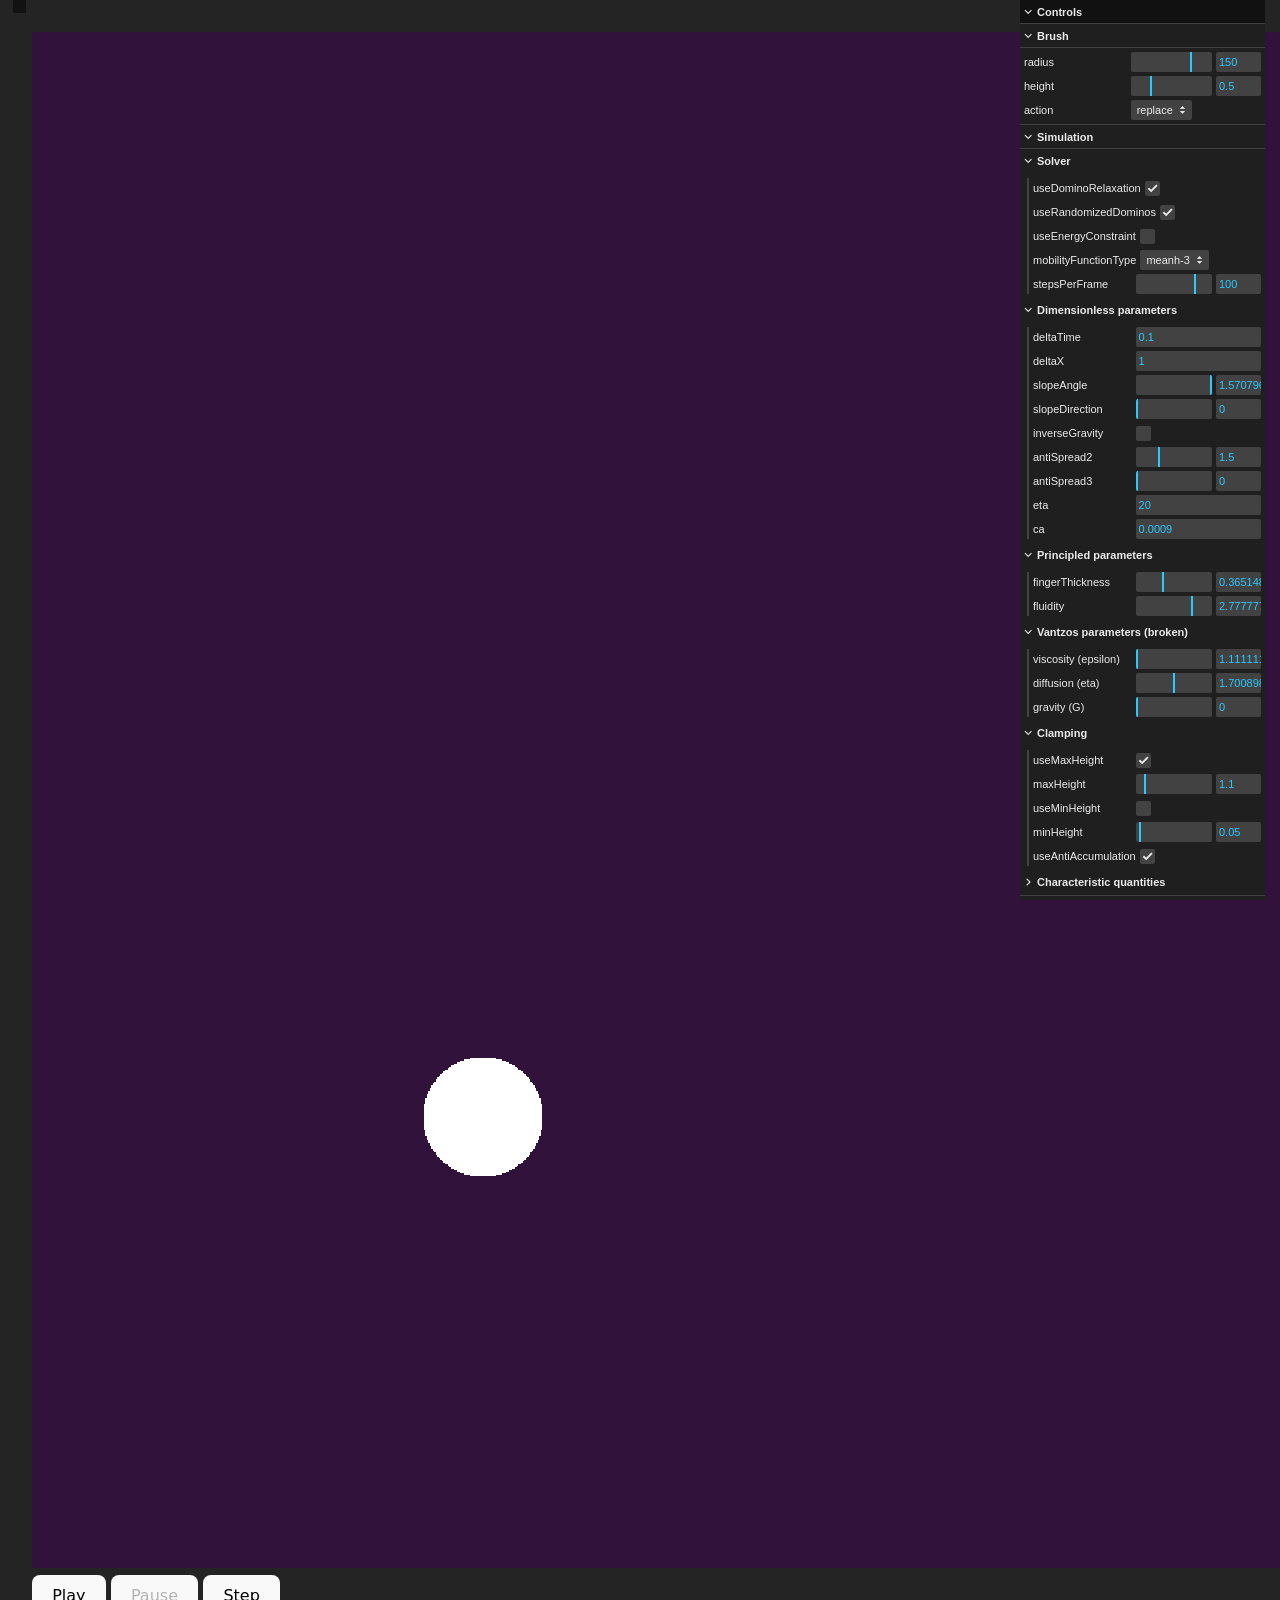
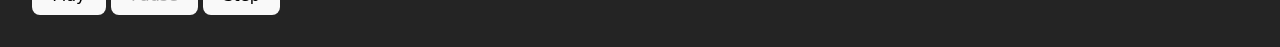
<file: demo/index.html>
<!doctype html>
<html lang="en">
  <head>
    <meta charset="UTF-8" />
    <link rel="icon" type="image/svg+xml" href="./vite.svg" />
    <meta name="viewport" content="width=device-width, initial-scale=1.0" />
    <title>Lazuli Engine Demo</title>
    <script type="module" crossorigin src="./assets/index-CFDib0yn.js"></script>
    <link rel="stylesheet" crossorigin href="./assets/index-DFpgvjQC.css">
  </head>
  <body>
    <div id="app"></div>
  </body>
</html>
</file>
<file: demo/assets/index-DFpgvjQC.css>
:root{font-family:Inter,system-ui,Avenir,Helvetica,Arial,sans-serif;line-height:1.5;font-weight:400;color-scheme:light dark;color:#ffffffde;background-color:#242424;font-synthesis:none;text-rendering:optimizeLegibility;-webkit-font-smoothing:antialiased;-moz-osx-font-smoothing:grayscale}a{font-weight:500;color:#646cff;text-decoration:inherit}a:hover{color:#535bf2}body{margin:0;display:flex;place-items:center;min-width:320px;min-height:100vh;background-color:#242424}h1{font-size:3.2em;line-height:1.1}#app{margin:0 auto;padding:2rem;text-align:center}.logo{height:6em;padding:1.5em;will-change:filter;transition:filter .3s}.logo:hover{filter:drop-shadow(0 0 2em #646cffaa)}.logo.vanilla:hover{filter:drop-shadow(0 0 2em #3178c6aa)}.card{padding:2em}.read-the-docs{color:#888}button{border-radius:8px;border:1px solid transparent;padding:.6em 1.2em;font-size:1em;font-weight:500;font-family:inherit;background-color:#1a1a1a;cursor:pointer;transition:border-color .25s}button:hover{border-color:#646cff}button:focus,button:focus-visible{outline:4px auto -webkit-focus-ring-color}canvas{background-color:#fff}@media (prefers-color-scheme: light){:root{color:#213547;background-color:#fff}a:hover{color:#747bff}button{background-color:#f9f9f9}}.ui{display:flex;gap:5px}.perf-counter-ui{color:#fff;position:absolute;top:0;left:1em;white-space:pre;font-family:monospace;background:#00000080;padding:.5em}
</file>
